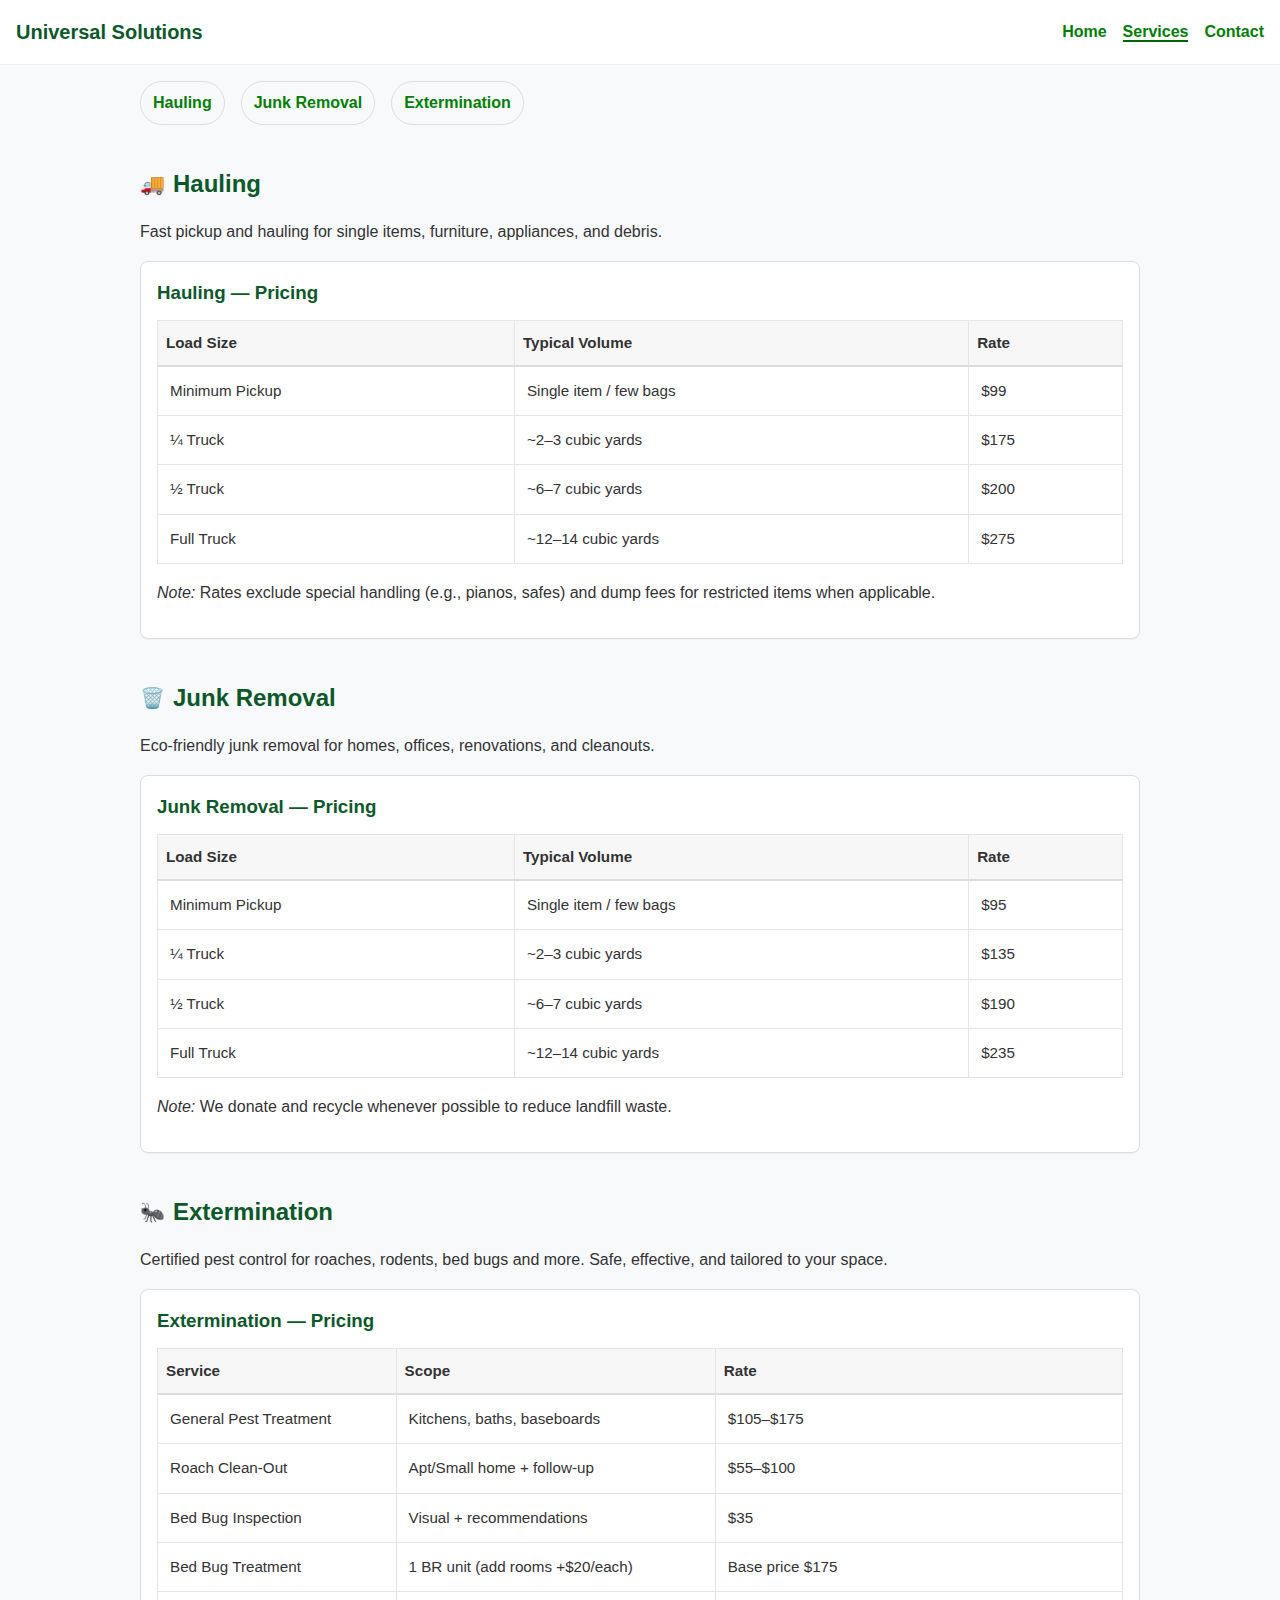
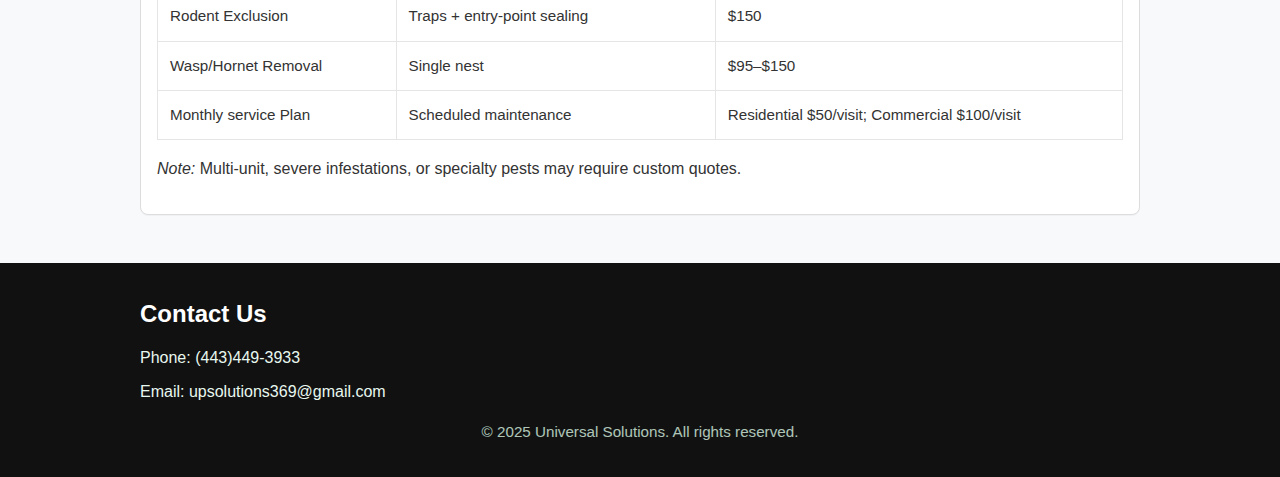
<file: services.html>
<!DOCTYPE html>
<html lang="en">
<head>
  <meta charset="UTF-8" />
  <meta name="viewport" content="width=device-width, initial-scale=1.0"/>
  <title>Services | Universal Solutions</title>
  <link rel="stylesheet" href="style.css"/>
  <style>
    html { scroll-behavior: smooth; }
    .section { padding: 2rem 0; }
    .container { max-width: 1000px; margin: 0 auto; padding: 0 1rem; }

    .price-card { border: 1px solid #ddd; border-radius: 8px; padding: 1rem; margin: 1rem 0 2.5rem; background: #fff; }
    .price-card h3 { margin-top: 0; }
    .price-table { width: 100%; border-collapse: collapse; }
    .price-table th, .price-table td { border: 1px solid #e5e5e5; padding: .75rem; text-align: left; }
    .price-table thead th { background: #f7f7f7; }

    .service-header { margin-top: 2.5rem; display: flex; align-items: center; gap: .5rem; }
    .service-header .tag { font-size: 1.25rem; }

    .anchor-nav { margin: 1rem 0 2rem; display: flex; gap: 1rem; flex-wrap: wrap; }
    .anchor-nav a { padding: .5rem .75rem; border: 1px solid #ddd; border-radius: 999px; text-decoration: none; }

    .footer { background: #111; color: #eee; padding: 2rem 0; margin-top: 3rem; }
    .footer .footer-bottom { margin-top: 1rem; opacity: .8; font-size: .95rem; }

    .site-header { display:flex; align-items:center; justify-content:space-between; gap:1rem; padding:1rem; border-bottom:1px solid #eee;}
    .brand { margin:0; font-size:1.25rem;}
    nav ul { list-style:none; display:flex; gap:1rem; padding:0; margin:0;}
    nav a { text-decoration:none; }
  </style>
</head>
<body>

  <header class="site-header">
    <h1 class="brand">Universal Solutions</h1>
    <nav>
      <ul>
        <li><a href="index.html">Home</a></li>
        <li><a class="active" href="services.html">Services</a></li>
        <li><a href="contact.html">Contact</a></li>
      </ul>
    </nav>
  </header>

  <main class="section container">

    <!-- Quick jump links -->
    <nav class="anchor-nav" aria-label="Jump to service">
      <a href="#hauling">Hauling</a>
      <a href="#junk-removal">Junk Removal</a>
      <a href="#extermination">Extermination</a>
    </nav>

    <!-- HAULING -->
    <h2 id="hauling" class="service-header"><span class="tag">🚚</span> Hauling</h2>
    <p>Fast pickup and hauling for single items, furniture, appliances, and debris.</p>

    <div class="price-card">
      <h3>Hauling — Pricing</h3>
      <table class="price-table">
        <thead>
          <tr><th>Load Size</th><th>Typical Volume</th><th>Rate</th></tr>
        </thead>
        <tbody>
          <tr><td>Minimum Pickup</td><td>Single item / few bags</td><td>$99</td></tr>
          <tr><td>¼ Truck</td><td>~2–3 cubic yards</td><td>$175</td></tr>
          <tr><td>½ Truck</td><td>~6–7 cubic yards</td><td>$200</td></tr>
          <tr><td>Full Truck</td><td>~12–14 cubic yards</td><td>$275</td></tr>
        </tbody>
      </table>
      <p><em>Note:</em> Rates exclude special handling (e.g., pianos, safes) and dump fees for restricted items when applicable.</p>
    </div>

    <!-- JUNK REMOVAL -->
    <h2 id="junk-removal" class="service-header"><span class="tag">🗑️</span> Junk Removal</h2>
    <p>Eco-friendly junk removal for homes, offices, renovations, and cleanouts.</p>

    <div class="price-card">
      <h3>Junk Removal — Pricing</h3>
      <table class="price-table">
        <thead>
          <tr><th>Load Size</th><th>Typical Volume</th><th>Rate</th></tr>
        </thead>
        <tbody>
          <tr><td>Minimum Pickup</td><td>Single item / few bags</td><td>$95</td></tr>
          <tr><td>¼ Truck</td><td>~2–3 cubic yards</td><td>$135</td></tr>
          <tr><td>½ Truck</td><td>~6–7 cubic yards</td><td>$190</td></tr>
          <tr><td>Full Truck</td><td>~12–14 cubic yards</td><td>$235</td></tr>
        </tbody>
      </table>
      <p><em>Note:</em> We donate and recycle whenever possible to reduce landfill waste.</p>
    </div>

    <!-- EXTERMINATION -->
    <h2 id="extermination" class="service-header"><span class="tag">🐜</span> Extermination</h2>
    <p>Certified pest control for roaches, rodents, bed bugs and more. Safe, effective, and tailored to your space.</p>

    <div class="price-card">
      <h3>Extermination — Pricing</h3>
      <table class="price-table">
        <thead>
          <tr><th>Service</th><th>Scope</th><th>Rate</th></tr>
        </thead>
        <tbody>
          <tr><td>General Pest Treatment</td><td>Kitchens, baths, baseboards</td><td>$105–$175</td></tr>
          <tr><td>Roach Clean-Out</td><td>Apt/Small home + follow-up</td><td>$55–$100</td></tr>
          <tr><td>Bed Bug Inspection</td><td>Visual + recommendations</td><td>$35</td></tr>
          <tr><td>Bed Bug Treatment</td><td>1 BR unit (add rooms +$20/each)</td><td>Base price $175</td></tr>
          <tr><td>Rodent Exclusion</td><td>Traps + entry-point sealing</td><td>$150</td></tr>
          <tr><td>Wasp/Hornet Removal</td><td>Single nest</td><td>$95–$150</td></tr>
          <tr><td>Monthly service Plan</td><td>Scheduled maintenance</td><td>Residential $50/visit; Commercial $100/visit</td></tr>
        </tbody>
      </table>
      <p><em>Note:</em> Multi-unit, severe infestations, or specialty pests may require custom quotes.</p>
    </div>

  </main>

  <footer class="footer">
    <div class="container">
      <h2>Contact Us</h2>
      <ul class="contact-details">
        <li>Phone: (443)449-3933</li>
        <li>Email: upsolutions369@gmail.com</li>
      </ul>
      <div class="footer-bottom">© 2025 Universal Solutions. All rights reserved.</div>
    </div>
  </footer>

</body>
</html>
</file>
<file: style.css>
/* Base styles */
body {
  margin: 0;
  font-family: Arial, Helvetica, sans-serif;
  /* Set a neutral text color and background */
  color: #333;
  line-height: 1.6;
  background: #f8f9fa;
}

/* Headings */
h1,
h2,
h3 {
  margin: 0 0 0.5em;
  color: #0b5929; /* dark green headings */
}

/* Utility classes */
.section {
  padding: 60px 20px;
}

.container {
  max-width: 1100px;
  margin: 0 auto;
  width: 100%;
}

/* Header */
.site-header {
  display: flex;
  align-items: center;
  justify-content: space-between;
  padding: 12px 16px;
  background: #fff;
  border-bottom: 1px solid #ddd;
  /* Keep header above sticky hero */
  z-index: 1000;
}

.logo {
  max-height: 50px;
  width: auto;
}

.brand {
  font-size: 1.5rem;
  margin-left: 12px;
  flex: 1;
}

nav ul {
  list-style: none;
  display: flex;
  gap: 16px;
  margin: 0;
  padding: 0;
}

nav a {
  text-decoration: none;
  color: green;
  font-weight: bold;
}

nav a:hover {
  /* Darker green on hover for contrast */
  color: #006400;
}

/* Active nav link */
nav a.active {
  border-bottom: 2px solid #006400;
}

/* Hero section */
.hero {
  /* Hero occupies its own space; not sticky */
  position: relative;
  z-index: 0;
  min-height: 50vh;
  display: flex;
  flex-direction: column;
  justify-content: center;
  align-items: center;
  text-align: center;
  /* Use a gradient background instead of an external image */
  background: linear-gradient(135deg, #178a2f 0%, #006b39 100%);
  color: #fff;
  padding: 0 20px;
}

.hero::before {
  content: "";
  position: absolute;
  inset: 0;
  background: rgba(0, 0, 0, 0.15);
  z-index: 0;
}

.hero h1,
  .hero p {
  position: relative;
  z-index: 1;
  margin-bottom: 0.5rem;
  color: #e8f8ef;
  text-shadow: 0 2px 4px rgba(0, 0, 0, 0.5);
}

/* Main content */
.content {
  padding: 40px 20px;
  max-width: 900px;
  margin: auto;
}

/* Price cards and tables */
.price-card {
  border: 1px solid #e5e5e5;
  border-radius: 8px;
  padding: 16px;
  margin: 16px 0 28px;
  background: #fff;
  box-shadow: 0 1px 0 rgba(0, 0, 0, 0.03);
}

.price-card h3 {
  margin: 0 0 12px;
}

.price-table {
  width: 100%;
  border-collapse: collapse;
  font-size: 0.95rem;
}

.price-table thead th {
  text-align: left;
  border-bottom: 2px solid #ddd;
  padding: 10px 8px;
}

.price-table td {
  border-bottom: 1px solid #eee;
  padding: 10px 8px;
  vertical-align: top;
}

.fine {
  font-size: 0.9rem;
  color: #666;
  margin-top: 10px;
}

.cta {
  display: inline-block;
  margin-top: 6px;
  padding: 10px 14px;
  border-radius: 6px;
  background: green;
  color: #fff;
  text-decoration: none;
  font-weight: 700;
}

.cta:hover {
  opacity: 0.9;
}

/* Form elements */
form input,
form textarea {
  width: 100%;
  padding: 8px;
  font-size: 1rem;
  border: 1px solid #ccc;
  border-radius: 4px;
  margin-bottom: 10px;
}

form button {
  padding: 10px 16px;
  font-size: 1rem;
  background: green;
  color: #fff;
  border: none;
  border-radius: 4px;
  cursor: pointer;
}

form button:hover {
  opacity: 0.9;
}

/* Responsive price tables */
@media (max-width: 640px) {
  .price-table thead {
    display: none;
  }
  .price-table tr {
    display: block;
    margin: 0 0 14px;
  }
  .price-table td {
    display: block;
    border-bottom: 0;
    padding: 6px 0;
  }
  .price-table td::before {
    content: attr(data-label);
    font-weight: 700;
    display: block;
    color: #333;
  }
}

/* Dark chart for extermination pricing */
.dark-chart {
  /* Match the screenshot style: dark background and white text */
  background: #000;
  color: #fff;
  padding: 16px;
  border-radius: 8px;
  margin: 16px 0 28px;
}

.dark-chart h3 {
  margin-top: 0;
  margin-bottom: 12px;
  font-size: 1.25rem;
  color: #fff;
}

.dark-table {
  width: 100%;
  border-collapse: collapse;
  color: #fff;
}

.dark-table thead th {
  text-align: left;
  border-bottom: 2px solid rgba(255, 255, 255, 0.5);
  padding: 10px 8px;
}

.dark-table td {
  border-bottom: 1px solid rgba(255, 255, 255, 0.3);
  padding: 10px 8px;
}

/* Service cards */
.cards {
  display: grid;
  grid-template-columns: repeat(auto-fit, minmax(250px, 1fr));
  gap: 24px;
  margin: 40px 0;
}

.card {
  background: #fff;
  border: 1px solid #e5e5e5;
  border-radius: 8px;
  padding: 24px;
  text-align: center;
  box-shadow: 0 2px 4px rgba(0, 0, 0, 0.05);
}

.card .icon {
  font-size: 3rem;
  color: #0b5929;
  margin-bottom: 16px;
}

.card h3 {
  margin-top: 0;
  margin-bottom: 0.75rem;
}

.card p {
  margin-bottom: 1.5rem;
}

.card a.button {
  display: inline-block;
  background: #0b5929;
  color: #fff;
  padding: 12px 20px;
  border-radius: 4px;
  text-decoration: none;
  font-weight: bold;
}

.card a.button:hover {
  opacity: 0.9;
}

/* Bullet list with icons */
.bullet-list {
  list-style: none;
  padding: 0;
  margin: 0;
}

.bullet-list li {
  display: flex;
  align-items: flex-start;
  margin-bottom: 1rem;
}

.bullet-list li .icon {
  color: #0b5929;
  font-size: 1.5rem;
  margin-right: 10px;
  line-height: 1;
}

.bullet-list li p {
  margin: 0;
}

/* Testimonials */
.testimonials {
  margin: 40px 0;
}

.testimonial {
  margin-bottom: 1.5rem;
  font-style: italic;
}

.testimonial .name {
  margin-top: 0.5rem;
  font-weight: bold;
  color: #0b5929;
}

/* Footer and dark sections */
.footer {
  background: #0b5929;
  color: #fff;
  padding: 40px 20px;
}

.footer h2,
.footer h3 {
  color: #fff;
  margin-top: 0;
}

.footer .quick-links,
.footer .contact-details {
  list-style: none;
  padding: 0;
  margin: 0 0 1rem 0;
}

.footer .quick-links li,
.footer .contact-details li {
  margin-bottom: 0.5rem;
}

.footer a {
  color: #b4e6c6;
  text-decoration: none;
}

.footer a:hover {
  text-decoration: underline;
}

/* Ensure footer text inherits a light color for readability */
.footer p,
.footer li {
  color: #e8f8ef;
}

.footer .footer-bottom {
  text-align: center;
  margin-top: 20px;
  font-size: 0.9rem;
  color: #d8f3e0;
}

/* Contact form container */
.contact-form {
  background: #fff;
  padding: 24px;
  border-radius: 8px;
  border: 1px solid #e5e5e5;
  box-shadow: 0 2px 4px rgba(0, 0, 0, 0.05);
}

.contact-form label {
  font-weight: bold;
  display: block;
  margin-bottom: 4px;
  color: #0b5929;
}

.contact-form input,
.contact-form textarea,
.contact-form select {
  width: 100%;
  padding: 10px;
  margin-bottom: 15px;
  border: 1px solid #ccc;
  border-radius: 4px;
  font-size: 1rem;
}

.contact-form button {
  display: inline-block;
  background: #0b5929;
  color: #fff;
  padding: 12px 20px;
  border: none;
  border-radius: 4px;
  cursor: pointer;
  font-weight: bold;
}

.contact-form button:hover {
  opacity: 0.9;
}
</file>
